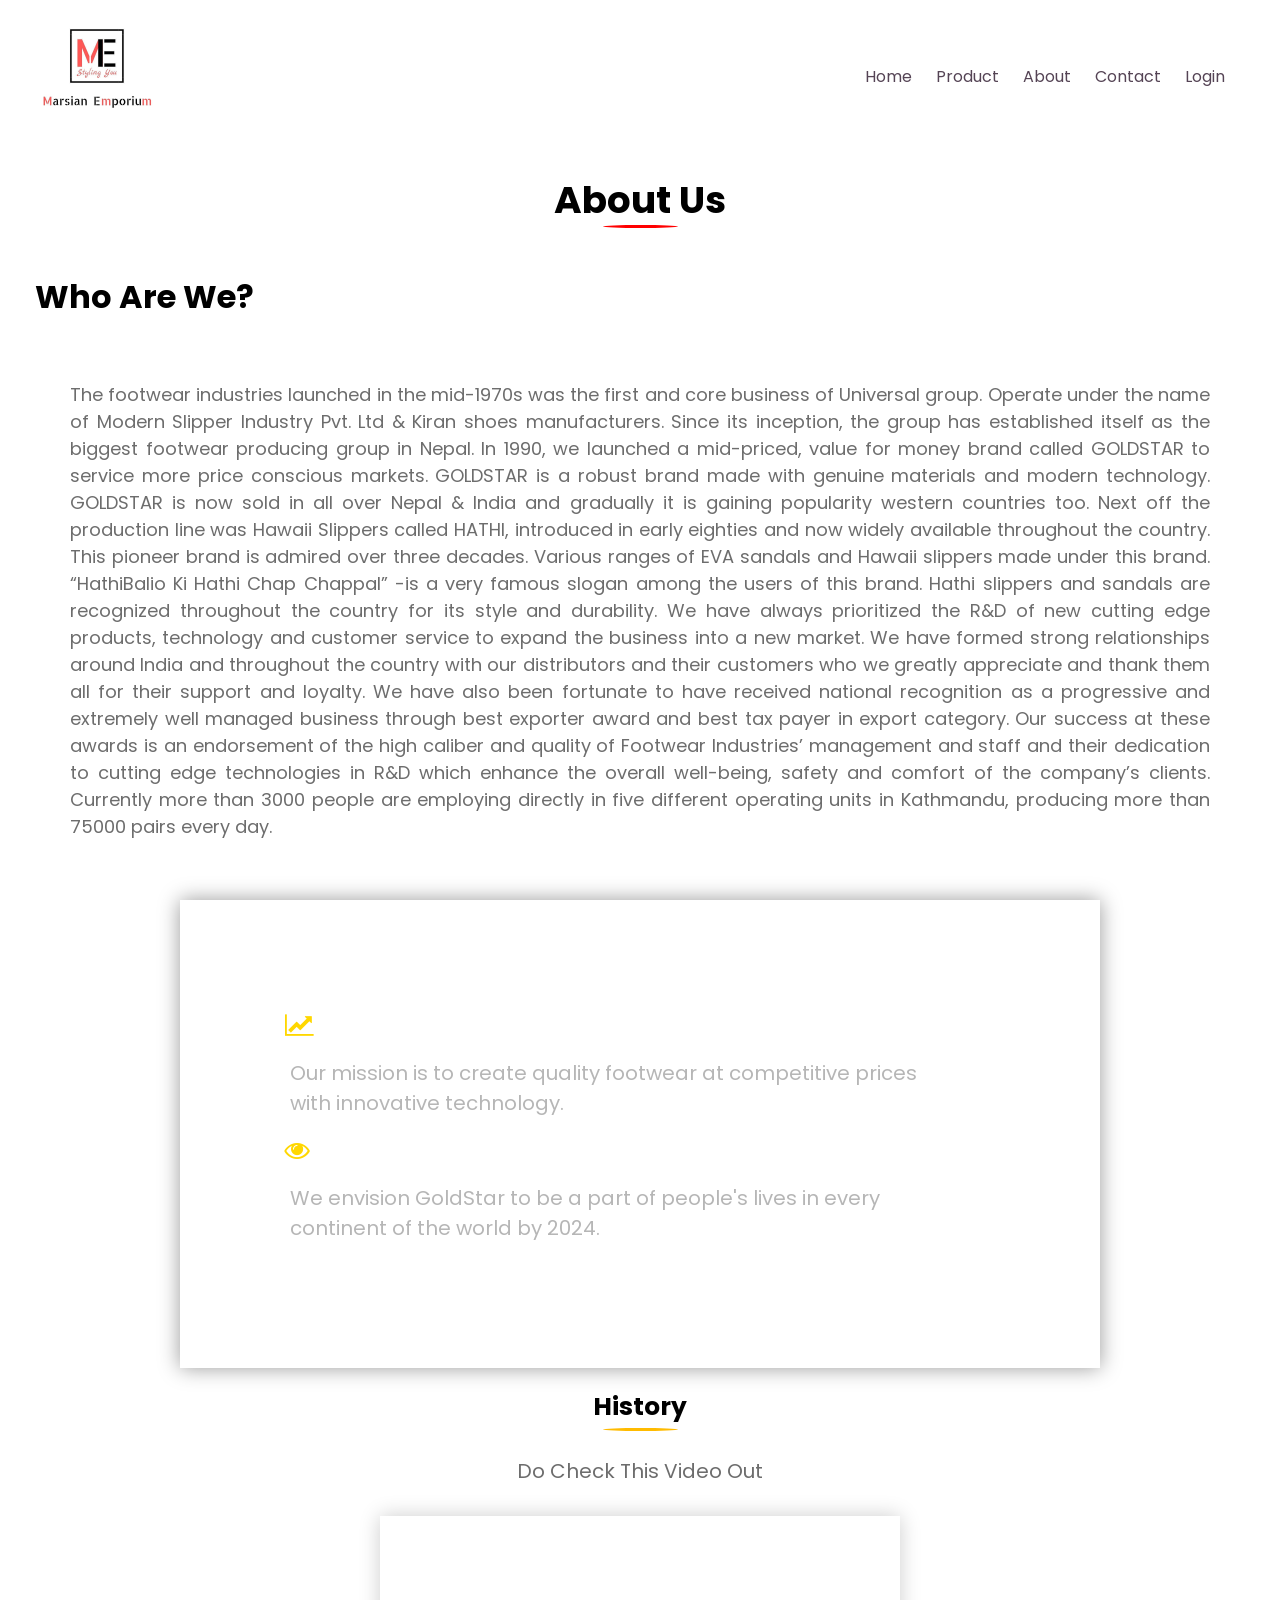
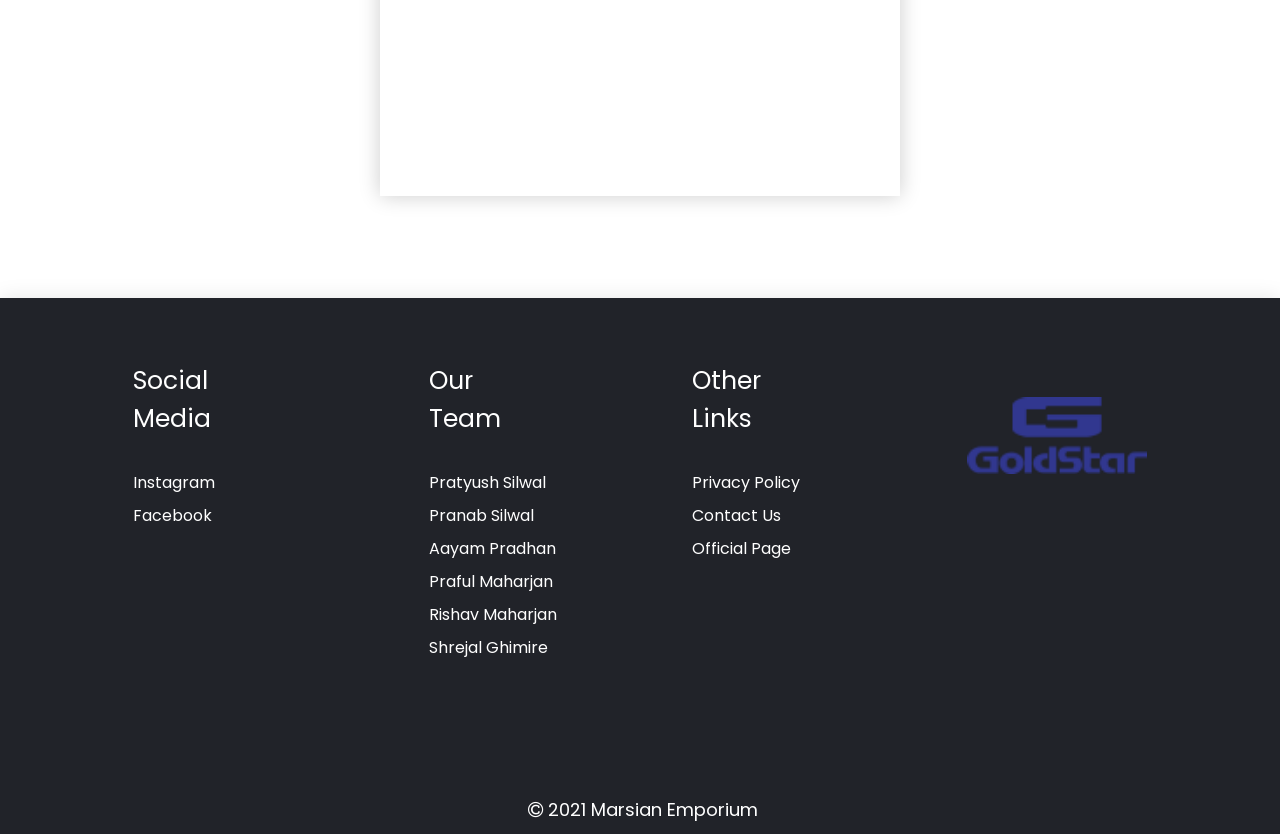
<file: about.html>
<!DOCTYPE html>

<html lang="en">
<head>
    <meta charset="UTF-8">
    <meta http-equiv="X-UA-Compatible" content="IE=edge">
    <meta name="viewport" content="width=device-width, initial-scale=1.0">

    <title>Marsian Emporium</title>
    <link rel="stylesheet" href="about.css">
    <link rel="icon" href="logo-main-dark-1.png">
    <link rel="preconnect" href="https://fonts.googleapis.com">
<link rel="preconnect" href="https://fonts.gstatic.com" crossorigin>
<link href="https://fonts.googleapis.com/css2?family=STIX+Two+Math&display=swap" rel="stylesheet">
<link rel="stylesheet" href="https://cdnjs.cloudflare.com/ajax/libs/font-awesome/4.7.0/css/font-awesome.min.css">
<link rel="preconnect" href="https://fonts.googleapis.com">
<link rel="preconnect" href="https://fonts.gstatic.com" crossorigin>
<link href="https://fonts.googleapis.com/css2?family=Inconsolata&display=swap" rel="stylesheet">
<link rel="preconnect" href="https://fonts.googleapis.com">
<link rel="preconnect" href="https://fonts.gstatic.com" crossorigin>
<link href="https://fonts.googleapis.com/css2?family=Poppins:ital,wght@1,300&display=swap" rel="stylesheet">

</head>

<body>

    
    <div class="container">
        <div class="navbar">
            <div class="logo">
                <a href="index.html">  
                    <img src="IMG-b545e84a48a33ee15dae4cd064887176-V (1).jpg" width="125px">
                  </a>
              </div>
            <nav>    
                <ul>
                    <li><a href="index.html">Home</a></li>
                    <li><a href="products.html">Product</a></li>
                    <li><a href="about.html">About</a></li>
                    <li><a href="contact.html">Contact</a></li>
                    <li><a href="login.html">Login</a></li>
                </ul>
                
            </nav>
        </div>
     </div>
     <div class="about">
         <h2>About Us</h2>
     </div><BR>
<!--about us start-->



<main>
    
    <div class="box1">

        <h1>Who Are We?</h1>
        <p class="p3">The footwear industries launched in the mid-1970s was the first and core business of Universal group. Operate under the name of Modern Slipper Industry Pvt. Ltd & Kiran shoes manufacturers. Since its inception, the group has established itself as the biggest footwear producing group in Nepal. In 1990, we launched a mid-priced, value for money brand called GOLDSTAR to service more price conscious markets. GOLDSTAR is a robust brand made with genuine materials and modern technology. GOLDSTAR is now sold in all over Nepal & India and gradually it is gaining popularity western countries too. Next off the production line was Hawaii Slippers called HATHI, introduced in early eighties and now widely available throughout the country. This pioneer brand is admired over three decades. Various ranges of EVA sandals and Hawaii slippers made under this brand. “HathiBalio Ki Hathi Chap Chappal” -is a very famous slogan among the users of this brand. Hathi slippers and sandals are recognized throughout the country for its style and durability.

            We have always prioritized the R&D of new cutting edge products, technology and customer service to expand the business into a new market. We have formed strong relationships around India and throughout the country with our distributors and their customers who we greatly appreciate and thank them all for their support and loyalty. We have also been fortunate to have received national recognition as a progressive and extremely well managed business through best exporter award and best tax payer in export category. Our success at these awards is an endorsement of the high caliber and quality of Footwear Industries’ management and staff and their dedication to cutting edge technologies in R&D which enhance the overall well-being, safety and comfort of the company’s clients.
            
            Currently more than 3000 people are employing directly in five different operating units in Kathmandu, producing more than 75000 pairs every day.</p>
    </div>

    <div class="box2">
        <div class="header">
        <i class="fa fa-line-chart"></i><h1>Our Mission</h1>
        <p class="p1">Our mission is to create quality footwear 
            at competitive prices <br> with innovative technology.</p>
            <i class="fa fa-eye"></i>    <h2>Our Vision</h1>
        <p class="p2">We envision GoldStar to be a part of people's
             lives in every <br>continent of the world by 2024.</p>
   <br>
        </div>
  </div>
  
  
        <div class="box3">
       <h3>History</h3>
       <p class="history">Do Check This Video Out</p>
    <iframe width="520" height="280"
    src="https://www.youtube.com/embed/VY5BOh3vG3c?autoplay=0&mute=0" frameborder='0'>
    </iframe>



</div>

</main>
<br>
<!--footer-->
<div class="footer-container">
    <div class="footer">
       
            <div class="footer-heading footer-1">
            <div class="Social">
                Social Media
            </div>
            <a href="https://instagram.com/goldstar_godawari?utm_medium=copy_link               "target="_blank">Instagram</a>
            <a href="https://www.facebook.com/goldstargodawari/              "target="_blank">Facebook</a>
            
        </div>
        <div class="footer-heading footer-2">
         <div class="Social">
             Our Team
         </div>
         <a href="Portfolio.html"target="_blank">Pratyush Silwal</a>
         <a href="pranab.html"target="_blank">Pranab Silwal</a>
         <a href="Aayam.html"target="_blank">Aayam Pradhan</a>
         <a href="praful2.html"target="_blank">Praful Maharjan</a>
         <a href="rishav.html"target="_blank">Rishav Maharjan</a>
         <a href="shrejal.html"target="_blank">Shrejal Ghimire</a>
     </div>
     <div class="footer-heading footer-3">
         <div class="Social">
             Other Links
         </div>
         <a href="#">Privacy Policy</a>
         <a href="contact.html"target="_blank">Contact Us</a>
         <a href="https://goldstarfootwear.com/"target="_blank">Official Page</a>
     
     </div> 
     <div class="footer-img">
          <img src="logo-main-dark-1.png" alt="" width="180px">
      </div>
      <br>
    </div>
    
</div>   
<div class="cc">
     <i class="fa fa-copyright"></i><h class='copyright'>2021 Marsian Emporium</h>
    </div>

    
</body>
</html>
</file>
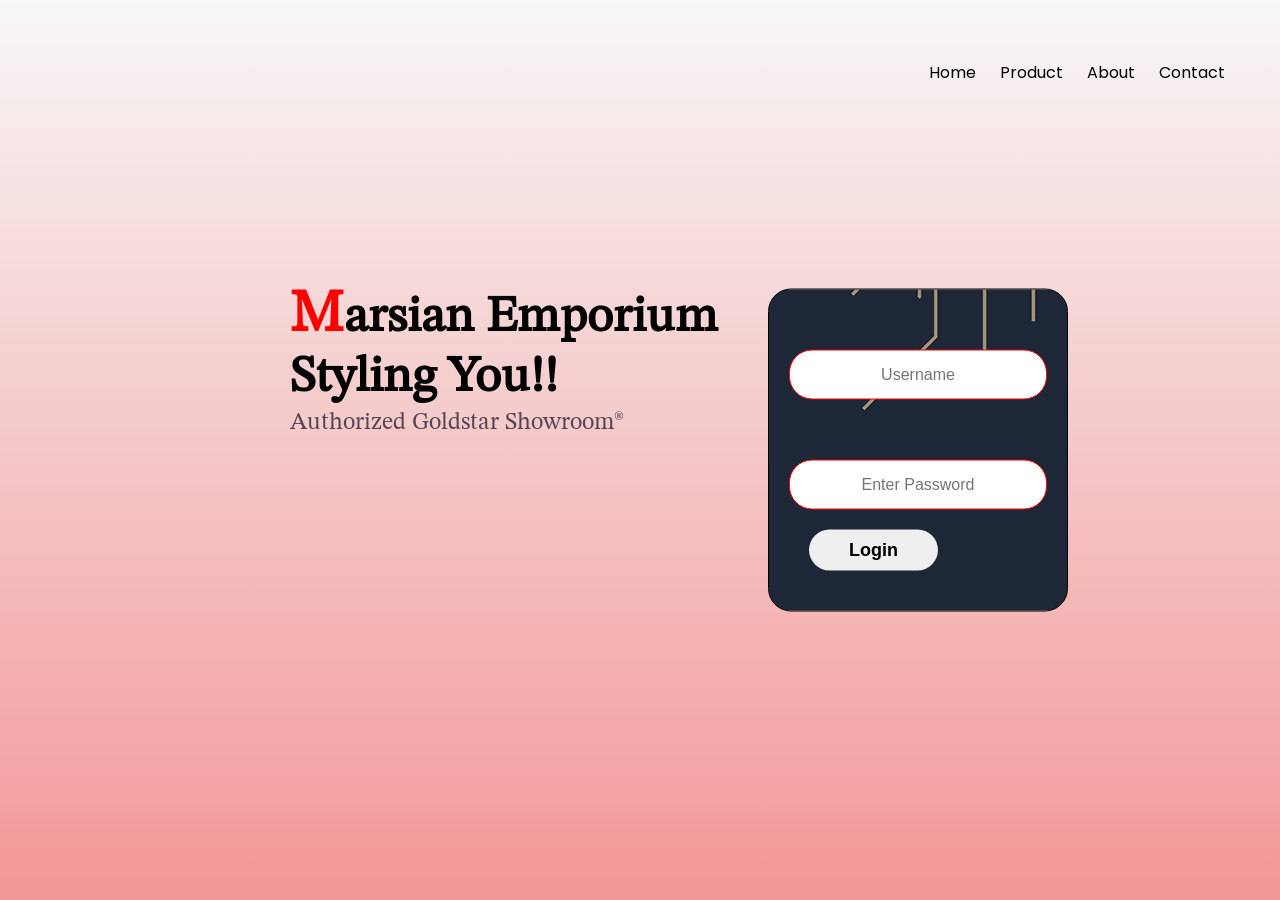
<file: login.html>
<!DOCTYPE html>
<html lang="en">
<head>
    <meta charset="UTF-8">
    <meta http-equiv="X-UA-Compatible" content="IE=edge">
    <meta name="viewport" content="width=device-width, initial-scale=1.0">

    <title>Marsian Emporium</title>
    <link rel="stylesheet" href="style.css">
    <link rel="stylesheet" href="style1.0.css">
    <link rel="icon" href="logo-main-dark-1.png">
    <link rel="preconnect" href="https://fonts.googleapis.com">
<link rel="preconnect" href="https://fonts.gstatic.com" crossorigin>
<link href="https://fonts.googleapis.com/css2?family=Poppins:ital,wght@1,300&display=swap" rel="stylesheet">
    <link rel="preconnect" href="https://fonts.googleapis.com">
    
    
    <link rel="stylesheet" href="login.css">
<link rel="preconnect" href="https://fonts.gstatic.com" crossorigin>
<link href="https://fonts.googleapis.com/css2?family=STIX+Two+Math&display=swap" rel="stylesheet">
<link rel="stylesheet" href="https://cdnjs.cloudflare.com/ajax/libs/font-awesome/4.7.0/css/font-awesome.min.css">

</head>
<body>
    <div class="container">
        <div class="navbar">
            
            <nav>    
                <ul>
                    <li><a href="index.html">Home</a></li>
                    <li><a href="products.html">Product</a></li>
                    <li><a href="about.html">About</a></li>
                    <li><a href="contact.html">Contact</a></li>
                   
                </ul>
                
            </nav>
        </div>
</div>
        <!--login-->
      <section class="body">
           <div class="row">
            <div class="col-1">
                
                <h1 class="fade-in-custom delay1">Marsian Emporium <br> Styling You!!</h1>
                <p class="fade-in-custom delay2">Authorized Goldstar Showroom®</p>
                </div>
                
        </div>   
        
        
        
        
        
        <div class="contact-col1">
            <div class="border">
          <form action="index.html">
            <br><br>
              <input type="text" placeholder="Username">
              <br><br><br><br>
              <input type="password" placeholder="Enter Password">
              <button type="submit" class="btn">Login</button>
          </form></div>
      </div>
</section> 



</body>
</html>
</file>
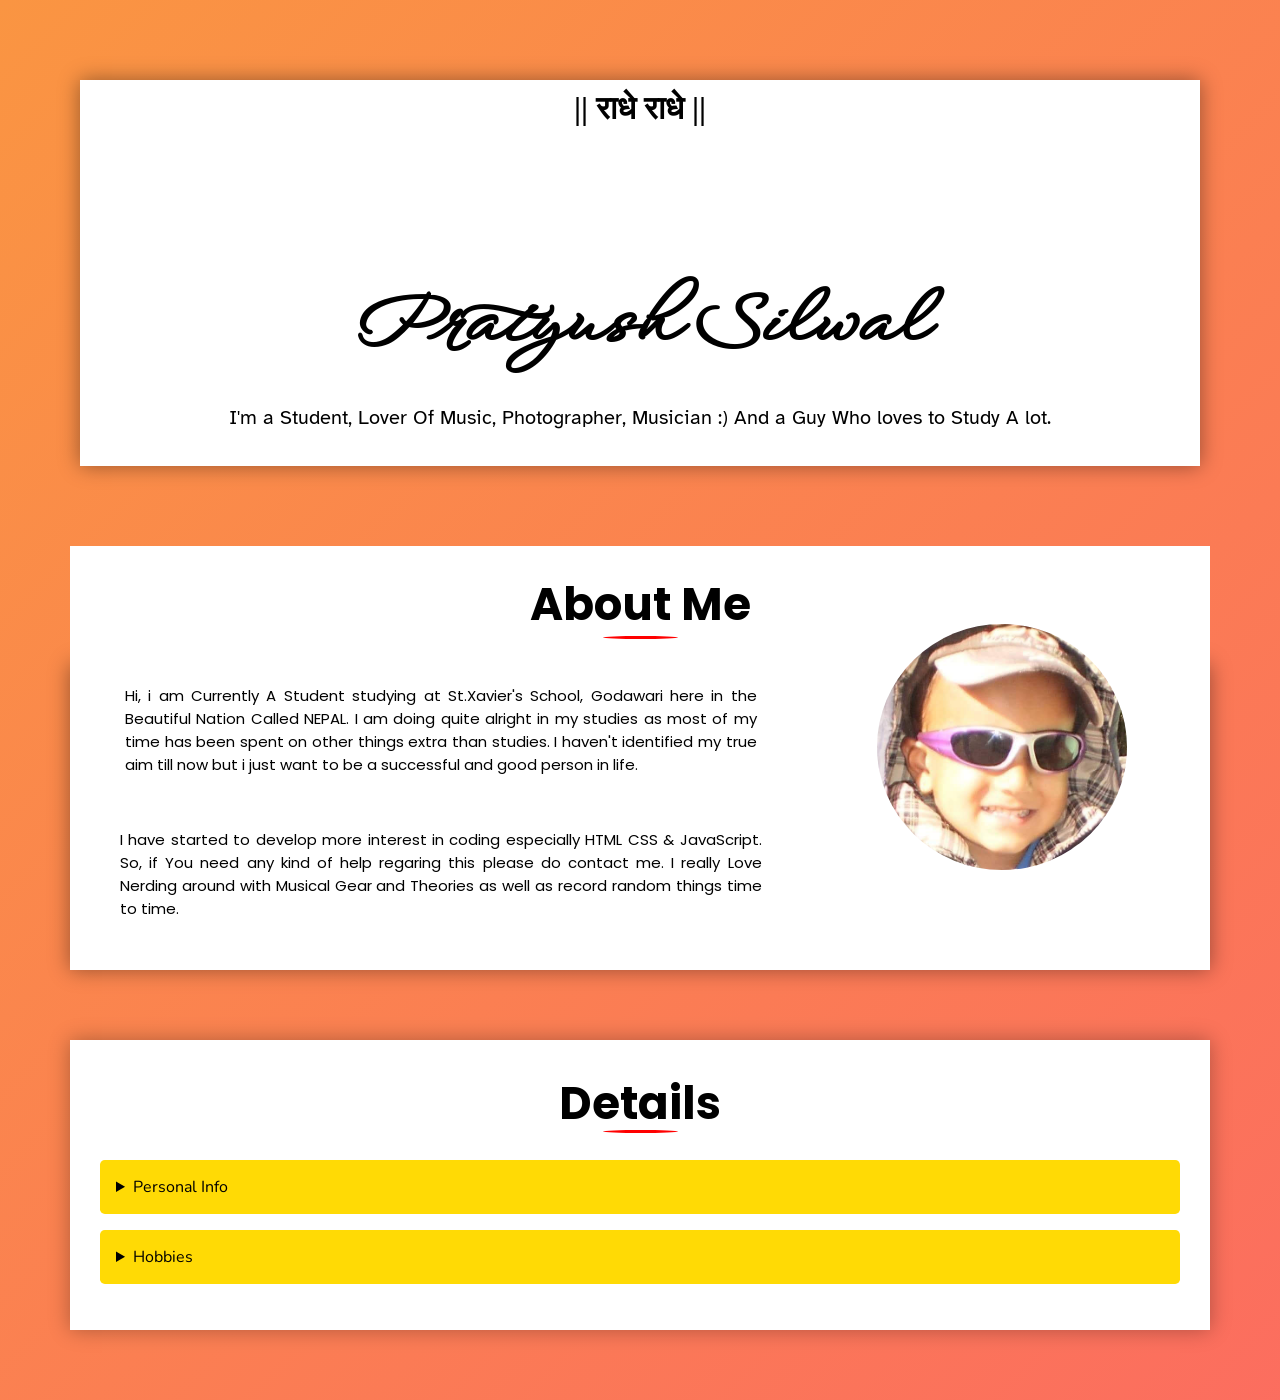
<file: Portfolio.html>
<!DOCTYPE html>
<html lang="en">
<head>
 <meta charset="UTF-8">
 <link rel="stylesheet" href="portfolio.css">
 <meta http-equiv="X-UA-Compatible" content="IE=edge">
 <meta name="viewport" content="width=device-width, initial-scale=1.0">
 <title>Pratyush Silwal</title>
 <link rel="preconnect" href="https://fonts.googleapis.com">
<link rel="preconnect" href="https://fonts.gstatic.com" crossorigin>
<link href="https://fonts.googleapis.com/css2?family=WindSong:wght@500&display=swap" rel="stylesheet">
 <link rel="icon" href="logo-main-dark-1.png">
 <link rel="preconnect" href="https://fonts.googleapis.com">
 <link rel="preconnect" href="https://fonts.googleapis.com">
 <link rel="preconnect" href="https://fonts.gstatic.com" crossorigin>
 <link href="https://fonts.googleapis.com/css2?family=Poppins:wght@300;400&display=swap" rel="stylesheet">
<link rel="preconnect" href="https://fonts.googleapis.com">
<link rel="preconnect" href="https://fonts.gstatic.com" crossorigin>
<link href="https://fonts.googleapis.com/css2?family=Indie+Flower&display=swap" rel="stylesheet">
<link rel="preconnect" href="https://fonts.googleapis.com">
<link rel="preconnect" href="https://fonts.gstatic.com" crossorigin>
<link href="https://fonts.googleapis.com/css2?family=Open+Sans+Condensed:wght@300&display=swap" rel="stylesheet">
<link rel="preconnect" href="https://fonts.googleapis.com">
<link rel="preconnect" href="https://fonts.gstatic.com" crossorigin>
<link href="https://fonts.googleapis.com/css2?family=Atkinson+Hyperlegible&display=swap" rel="stylesheet">
<link rel="preconnect" href="https://fonts.googleapis.com">
<link rel="preconnect" href="https://fonts.gstatic.com" crossorigin>
<link href="https://fonts.googleapis.com/css2?family=Nunito&display=swap" rel="stylesheet">
<link rel="stylesheet" href="https://cdnjs.cloudflare.com/ajax/libs/font-awesome/4.7.0/css/font-awesome.min.css">
</head>
<body>
       <div class="header">
       <h1>|| राधे राधे ||</h1>
       <h2>Pratyush Silwal</h2>
       <p>I'm a Student, Lover Of Music, Photographer, Musician :) And a Guy Who loves to Study A lot.</p>
      <br><br>
      </div>
      
      <div class="cover">
      <h4>About Me</h4>
      <div class="about">

       <div class="box1">
         
        <p class="hi">Hi, i am Currently A Student studying at
           St.Xavier's School, Godawari here in the Beautiful 
        Nation Called NEPAL. I am doing quite alright 
      in my studies as most of my time has been spent on 
      other things extra than studies. I haven't identified my true aim till now but i just want to be a successful and good person in life.   </p>
      <br>
      <p class="skill">I have started to develop more interest in coding especially HTML CSS & JavaScript. So, if
         You need any kind of help regaring this please do contact me.
         I really Love Nerding around with Musical Gear and Theories as well as record random things time to time.
      </p>

      </div>
       <div class="box2">
       <img src="FB_IMG_1624893987333.jpg" alt="">
      </div>
      </div></div>
<div class="details">
  <h6>Details</h6>
<br>
    <details>
      <summary>Personal Info</summary>
      <div class="content">
        
       <ul>
        <li> Name: Pratyush Silwal</li>
        <li>Age:14</li> 
        <li>D.O.B: 25th October 2006</li> 
        <li>A Student</li> 
        <li> Grade:9</li> 
        <li> Ph. Number:+977-9860******</li> 
        <li><a href="" target="_blank"> Contact Me </a></li> 
        
      </div>
    </details>
    <details>
      <summary>Hobbies</summary>
      <div class="content">
        
       <ul>
        <li>Music</li>
        <li>Coding</li> 
        <li>Studying</li> 
        <li>Cycling</li> 
        <li>Watching Football</li> 
        
      </div>
    </details>
     
   </div>
   


   



      </body>
      </html>
</file>
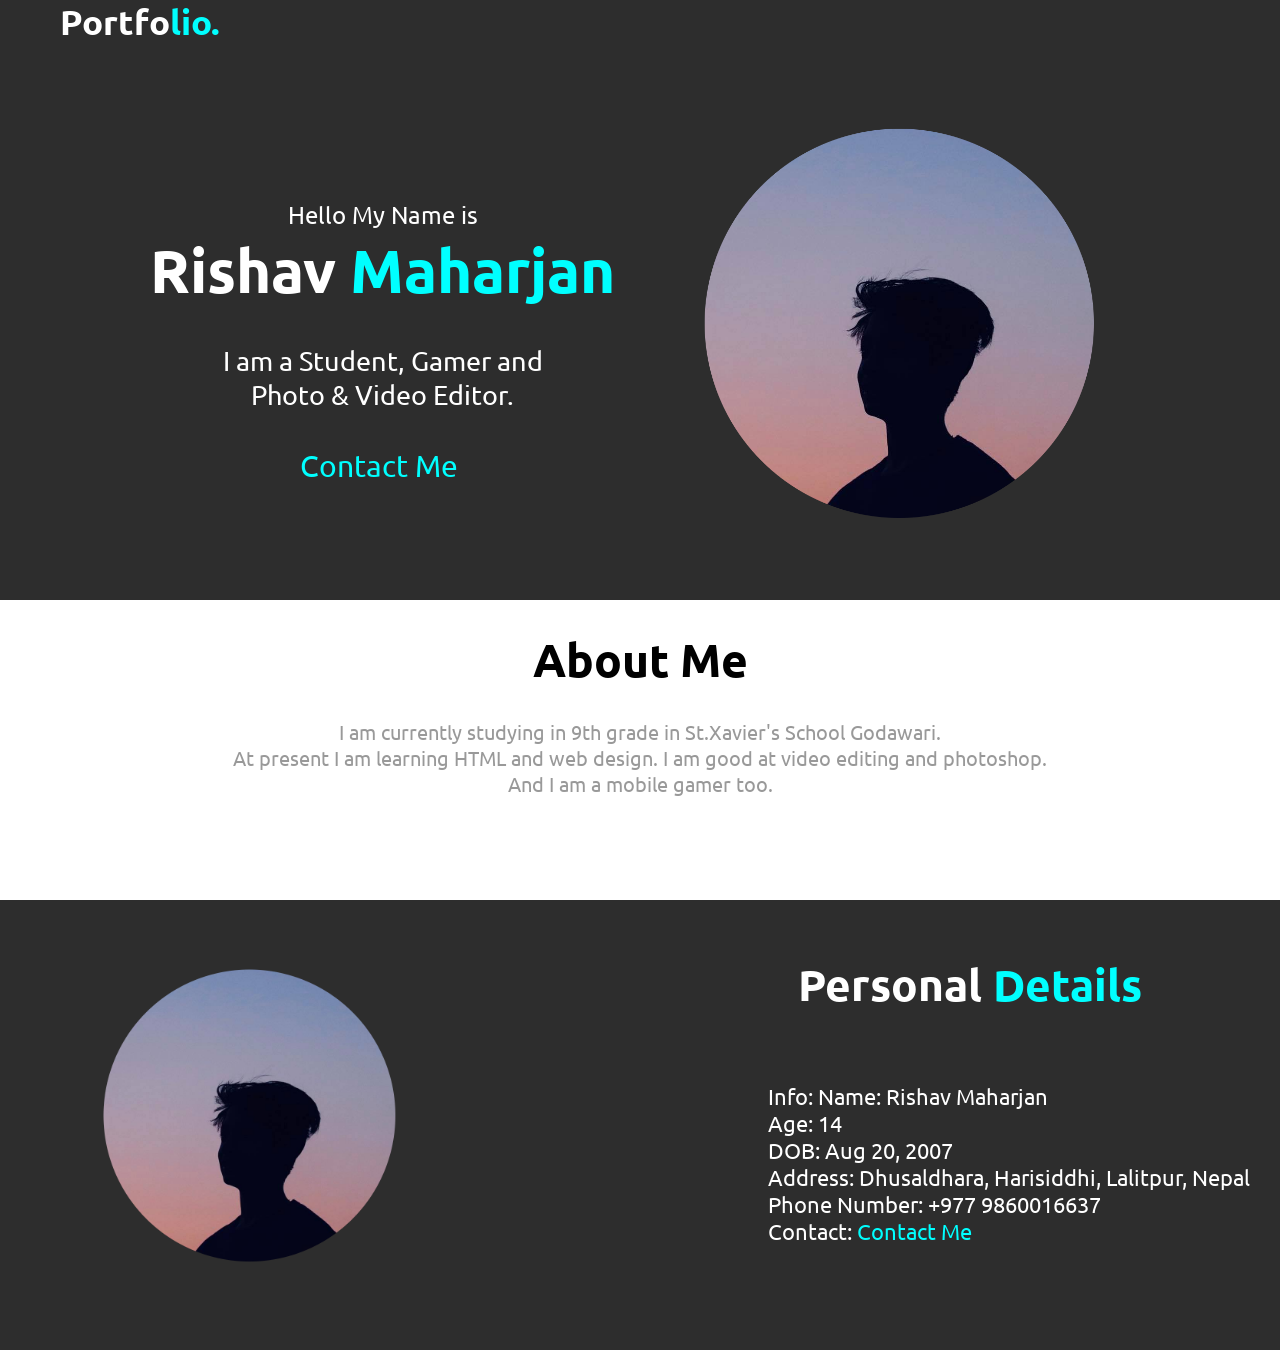
<file: rishav.html>
<!DOCTYPE html>
<html lang="en">
<head>
   <meta charset="UTF-8">
   <meta http-equiv="X-UA-Compatible" content="IE=edge">
   <meta name="viewport" content="width=device-width, initial-scale=1.0">
   <title>Document</title>
   <link rel="stylesheet" href="rishav.css">
   <link rel="preconnect" href="https://fonts.googleapis.com">
<link rel="preconnect" href="https://fonts.gstatic.com" crossorigin>
<link href="https://fonts.googleapis.com/css2?family=Poppins:wght@400;500;600;700&family=Ubuntu:wght@400;500;700&display=swap" rel="stylesheet">
</head>
<body>
   <nav class="navbar">
      <div class="logo">Portfo<span>lio.</span>
      </div>
   </nav>

   <Div class="head">
      <center><p style="font-size: 24px;">Hello My Name is</p></center>
<h1>Rishav <span>Maharjan</span></h1>
<center>
<br><p style="font-size: 27px;">I am a Student, Gamer and <br>Photo & Video Editor.</p></center>

<br><center><div class="contact"><a href="https://www.facebook.com/rishav.maharjan.336" style="color: cyan;">Contact Me</a> </center> </Div>

</Div>


   <img src="pic.png" alt="">

   <div class="about">
    <center><br><H1>About <span>Me</span></H1>
    </center>
    <br><div class="about-me"><center><p style="font-size: 20px;"> I am currently studying in 9th grade in St.Xavier's School Godawari. <br> At present I am learning HTML and web design. I am good at video editing and photoshop. <br>And I am a mobile gamer too.
   </center>

   </div>
      

   <div class="Details">
   <center>
      <br>
<h1 style="position: relative; top: 30px; left: 330px;">
   Personal <span>Details</span> 
</h1>

   </center>

<div class="profile"><img src="/pic.png" style="height: 300px; width: 300px;" alt=""></div>
<div class="info">
<p style="float: right;">
   Info: Name: Rishav Maharjan
   <br>Age: 14
   <br>DOB: Aug 20, 2007
   <br>Address: Dhusaldhara, Harisiddhi, Lalitpur, Nepal
   <br>Phone Number: +977 9860016637
   <br>Contact:<a href="https://www.facebook.com/rishav.maharjan.336" style="color: cyan;"> Contact Me</a>
</p></div>

   </div>
   

</body>
</html>
</file>
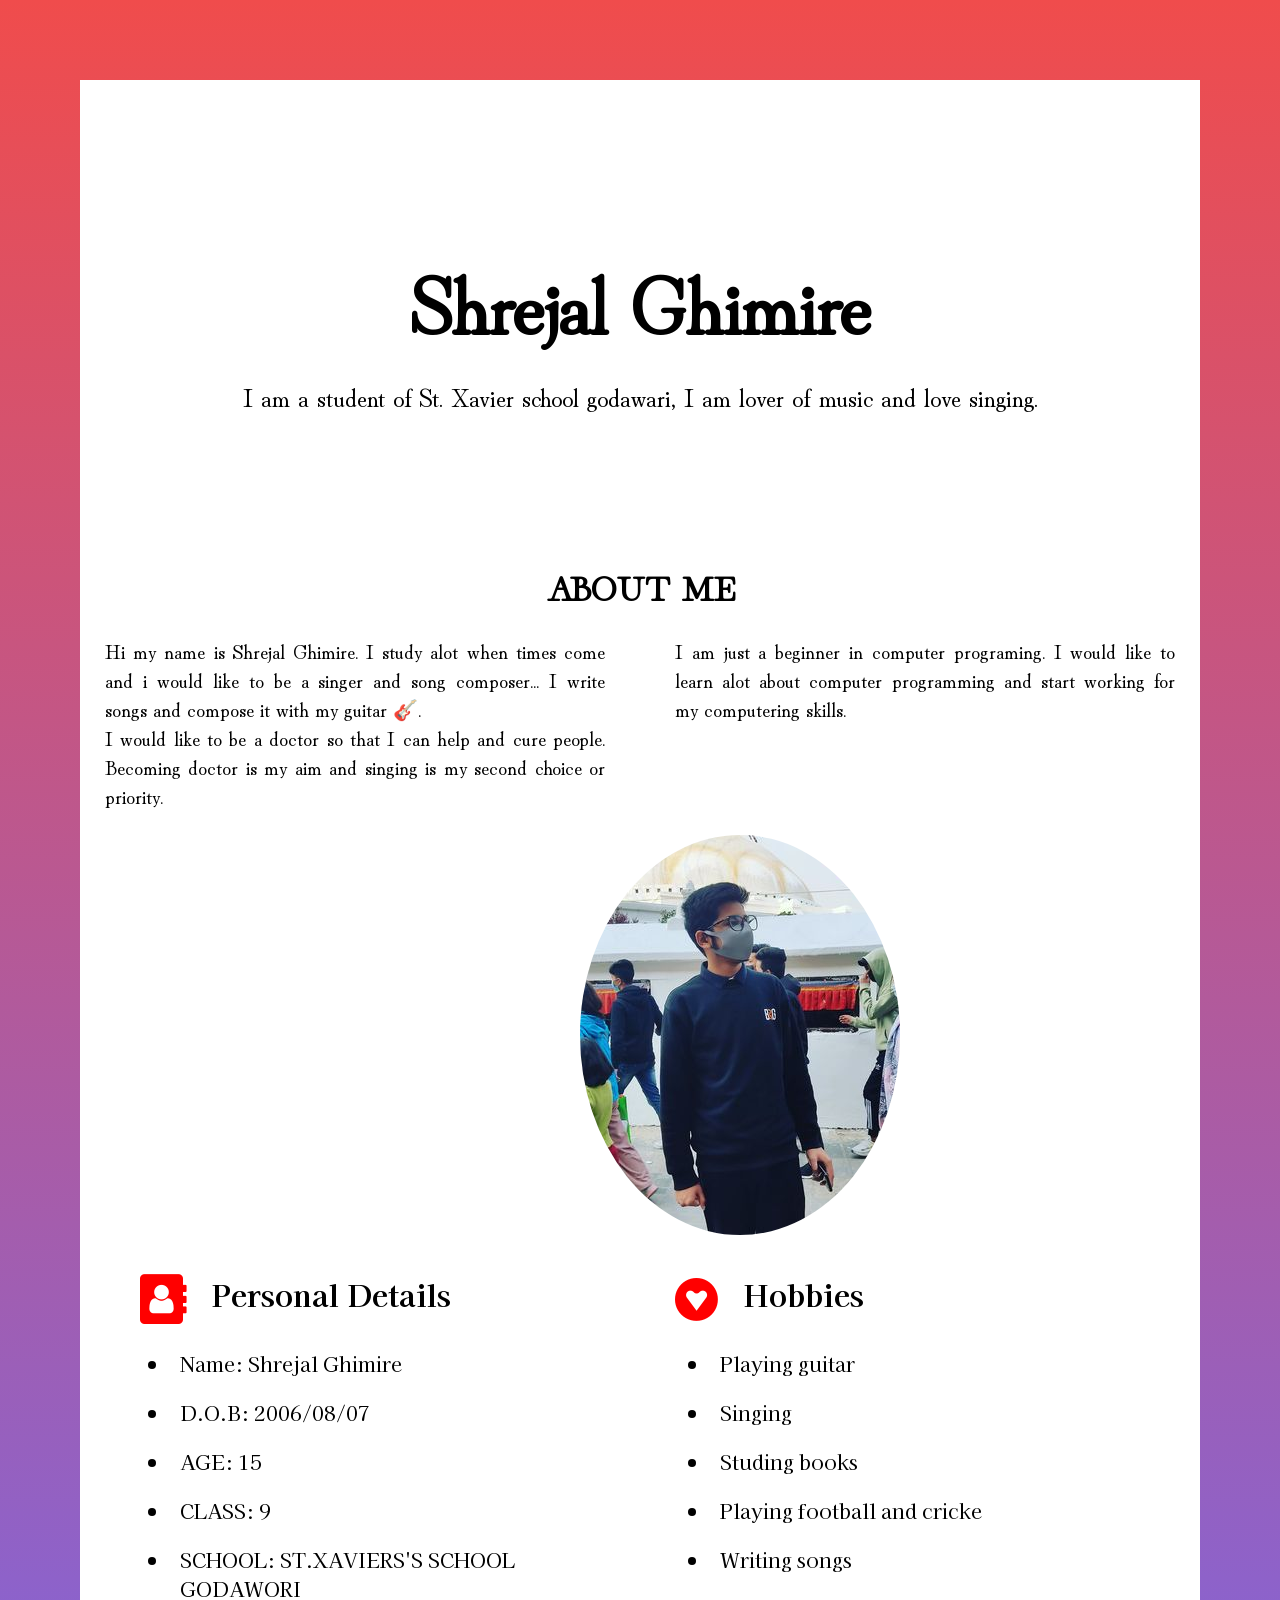
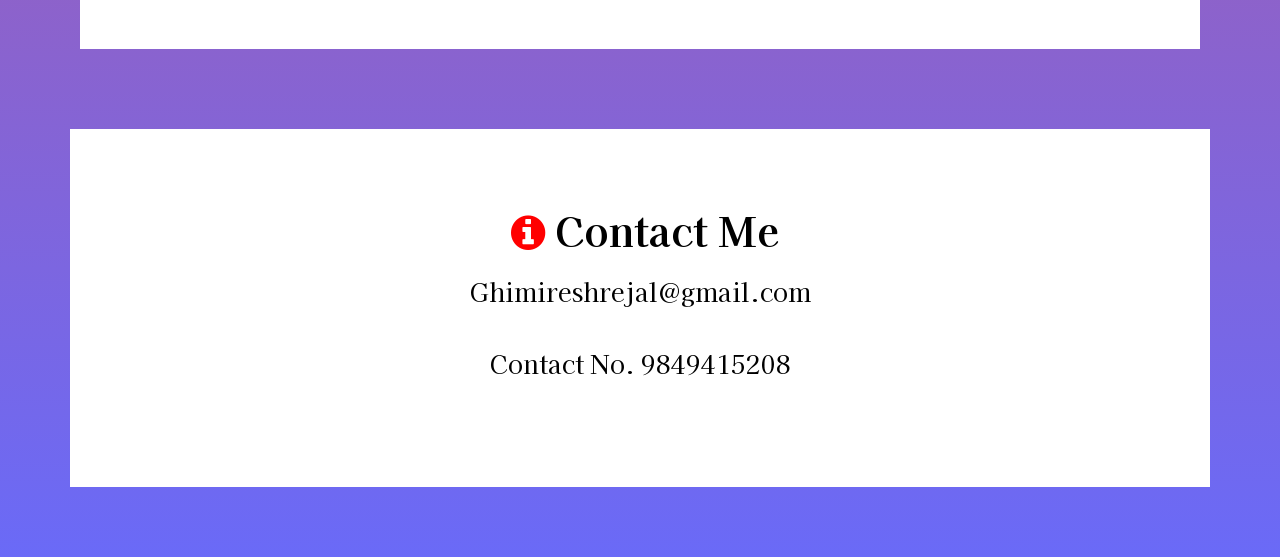
<file: shrejal.html>
<!DOCTYPE html>
<html lang="en">
<head>
 <meta charset="UTF-8">
 <meta http-equiv="X-UA-Compatible" content="IE=edge">
 <meta name="viewport" content="width=device-width, initial-scale=1.0">
 <title>Shrejal Ghimire</title>
 <link rel="stylesheet" href="https://cdnjs.cloudflare.com/ajax/libs/font-awesome/4.7.0/css/font-awesome.min.css">
 <link rel="preconnect" href="https://fonts.googleapis.com">
<link rel="preconnect" href="https://fonts.gstatic.com" crossorigin>
<link href="https://fonts.googleapis.com/css2?family=Kaisei+Tokumin:wght@500&display=swap" rel="stylesheet">
 <link rel="stylesheet" href="shrejal.css">
 <link rel="preconnect" href="https://fonts.googleapis.com">
<link rel="preconnect" href="https://fonts.gstatic.com" crossorigin>
<link href="https://fonts.googleapis.com/css2?family=Hina+Mincho&display=swap" rel="stylesheet">
</head>
<body>
 
     <div class="main">
      <br><br><br><br><br><br><br><br><br>
      <div class="header">
          
       <h1>Shrejal Ghimire</h1>
       <p class="title">
        I am a student of St. Xavier school godawari, I am lover of music and love singing.

       </p><br><br><br><br><br>
       <br><br>
      </div> <h2>ABOUT ME</h2>

      <div class="about">
      <p class="me">Hi my name is Shrejal Ghimire. I study alot when times come and i would like to be a singer and song composer... 
       I write songs and compose it with my guitar 🎸. <br>
       I would like to be a doctor so that I can help and cure people. Becoming doctor is my aim and singing is my second choice or priority.</p>
       <p class="skill">
        I am just a beginner in computer programing. I would like to learn alot 
        about computer programming and start working for my computering skills.
       </p>
       
      </div>
      <div class="photo">
            <img src="shrejal.jpg" alt="">
       </div>
     
     <div class="details">
          <div class="info">
               <h3><i class="fa fa-address-book"></i>Personal Details</h3>
               <div class="list">   
               <ul>
                         <li>Name: Shrejal Ghimire</li>
                         <li> D.O.B: 2006/08/07</li>
                         <li>AGE: 15</li>
                         <li>CLASS: 9</li>
                         <li>SCHOOL: ST.XAVIERS'S SCHOOL GODAWORI</li>
                         
                         
                    </ul></div> 
          </div>
          <div class="hobbies">
               <h4><i class="fa fa-gratipay"></i>Hobbies</h4>
               <ul>
                    <li>Playing guitar</li>
                    <li>Singing</li>
                    <li>Studing books</li>
                    <li>Playing football and cricke</li>
                    <li>Writing songs</li>
               </ul>
          </div>
     </div>
     <br><br>
 </div>
 <div class="contact">
      <br><br>
      <br>
      <h5><i class="fa fa-info-circle"></i>Contact Me</h5>
      <p class="contactme">Ghimireshrejal@gmail.com <br><br>
      Contact No. 9849415208</p>
      <br><br><br><br>
 </div>
</body>
</html>
</file>
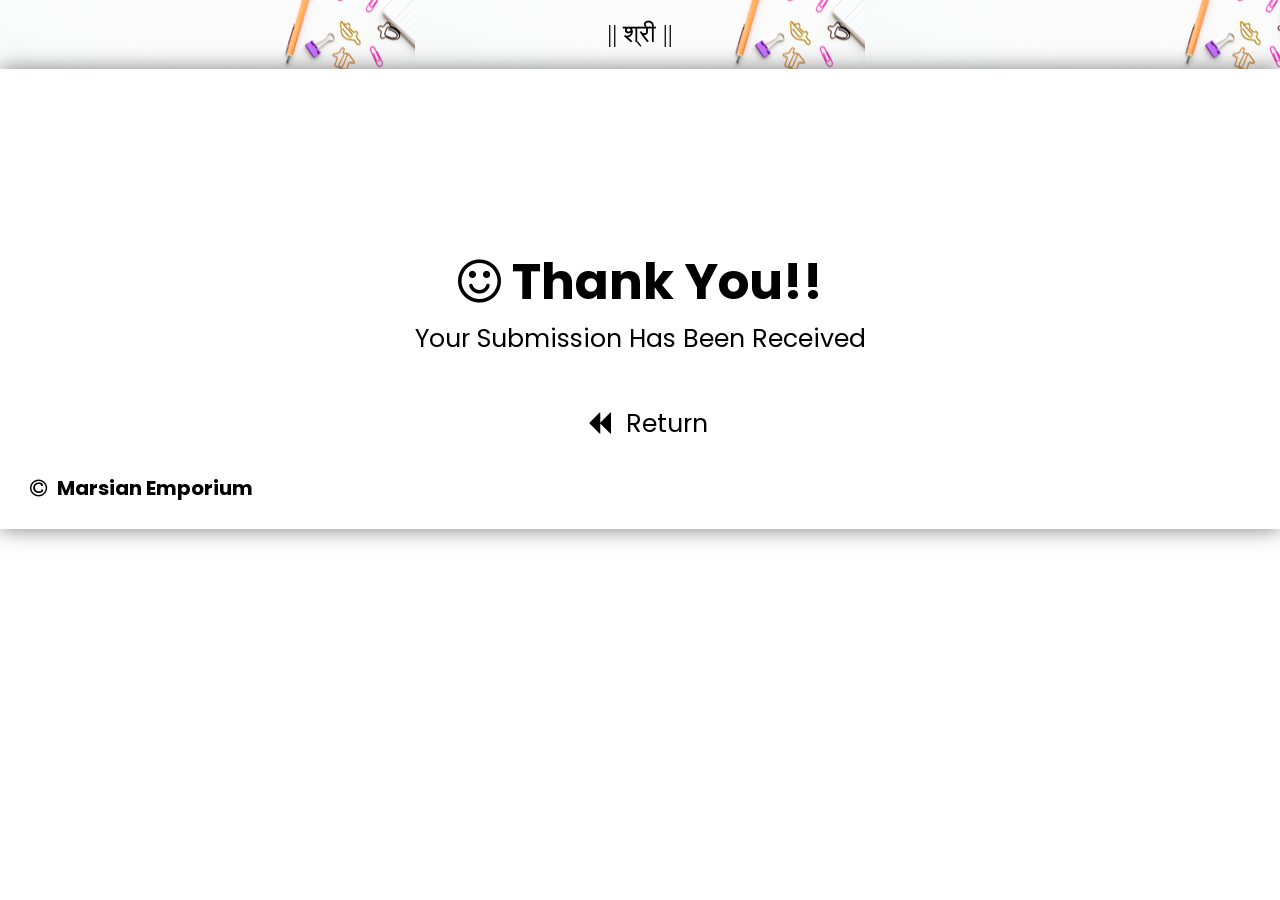
<file: thanku.html>
<!DOCTYPE html>
<html lang="en">
<head>
 <link rel="stylesheet" href="thanku.css">
 <meta charset="UTF-8">
 <meta http-equiv="X-UA-Compatible" content="IE=chrome">
 <meta name="viewport" content="width=device-width, initial-scale=1.0">
 <title>THANK YOU!</title>
 <link rel="stylesheet" href="https://cdnjs.cloudflare.com/ajax/libs/font-awesome/4.7.0/css/font-awesome.min.css">
 <link rel="preconnect" href="https://fonts.googleapis.com">
<link rel="preconnect" href="https://fonts.gstatic.com" crossorigin>
<link href="https://fonts.googleapis.com/css2?family=Poppins:wght@100&display=swap" rel="stylesheet">
<link rel="preconnect" href="https://fonts.googleapis.com">
<link rel="preconnect" href="https://fonts.gstatic.com" crossorigin>
<link href="https://fonts.googleapis.com/css2?family=Poppins&display=swap" rel="stylesheet">
</head>
<body>
  <div class="tyu
  ">|| श्री || 
  </div>
 <div class="thanku">
      <div class="row"><br><br>
        <h1><i class="fa fa-smile-o"></i>
         Thank You!!</h1>
        <p>Your Submission Has Been Received<h2><i class="fa fa-copyright"></i>Marsian Emporium</h2>
        </p><br><a href='contact.html'><i class="fa fa-backward"></i>Return</a><br><br>
        

      </div>

 </div>

  
 
 
</body>
</html>
</file>
<file: about.css>
*{
   padding: 0;
   margin: 0;
   box-sizing: border-box;
}
body{
   font-family: 'Poppins', sans-serif;
}
.navbar{
   display:flex;
   align-items: center;
   padding: 10px;
   font-family: 'Poppins', sans-serif;
}
.navbar a:hover{
color: red;
transition: .5s ease-out;
}
nav{
flex: 1;
text-align: right;
}
nav ul{
display: inline-block;
list-style: none;
}
nav ul li{
display: inline-block;
margin-right: 20px;
}
a{
text-decoration: none;
color: #545;
}
p{
color: rgb(109, 109, 109);
}
.container{
max-width: 1300px;
margin: auto;
padding-left: 25px;
padding-right: 25px;
}
.about{
   text-align: center;
   font-size: 25px;
   padding: 20px 0 0 ;
   position: relative;
   font-family:'Poppins', sans-serif ;
}
.about::after{
   content: '';
   position: absolute;
   bottom: 0;
   height: 3px;
   width: 75px;
   left: 0;
   right: 0;
   margin: 0 auto;
   background: rgb(255, 0, 0);
   border-radius: 100%;
}
.box1{
   text-align: center;
   padding-top: 10px;
   margin: 10px;

}
.box1 h1{
   font-family:'Poppins', sans-serif ;
   text-align: left;
   padding-left: 25px;

}
.p3{
   font-size: 18px;
   padding: 10px;
   text-align: justify;
   margin: 50px;
   font-family:'Poppins', sans-serif ;

}
.header{
   padding: 90px;
}
.box2{
   text-align: center;
   padding-top: 10px;
   margin: 10px;
   background-image: url(try10.jpg);
   background-position: center;
   background-attachment: fixed;
   background-size: cover;
   
}
.box2 h1{
   font-family:'Poppins', sans-serif ;
   position: relative;
   color: white;
   text-align: left;
  
}

.box2{
   margin: 0 180px;
   box-shadow: 0 0 20px 0px rgba(0,0,0,0.4);
}
.box2 .fa.fa-line-chart{
   font-size: 25px;
   color: gold;
   float: left;
   padding: 15px;
   transform: translateY(-2px);
}
.box2 .fa.fa-eye{
   font-size: 25px;
   color: gold;
   float: left;
   padding: 15px;
   transform: translateY(-5px);
}

.box2 h2{
   font-family:'Poppins', sans-serif ;
   position: relative;
   font-size: 30px;
   padding-top: 0px;
   color: white;
   text-align: left;
}


.p1{
   font-size: 20px;
   padding: 10px;
   text-align: left;
   margin-left: 10px;
   font-family:'Poppins', sans-serif ;
   color: rgb(182, 182, 182);

}
.box3{
   text-align: center;
   padding-top: 10px;
   margin: 10px;
   padding-bottom: 60px;
}
.box3 h1{
   font-family:'Poppins', sans-serif ;
   position: relative;
}
.box3 h3{
   font-family:'Poppins', sans-serif ;
   position: relative;
   font-size: 25px;
}
.history{
   font-family:'Poppins', sans-serif ;
   position: relative;
   font-size: 20px;
   
}
.box3 iframe{
   box-shadow: 0 0 20px 0px rgba(0,0,0,0.2);
}
.box3 h3::after{
   content: '';
   position: absolute;
   bottom: 0;
   height: 3px;
   width: 75px;
   left: 0;
   right: 0;
   margin: 0 auto;
   background: rgb(255, 187, 0);
  transform: translateY(5px);
   border-radius: 100%;
}
.p2{
   font-size: 20px;
   padding: 10px;
   text-align: left;
   margin-left: 10px;
   font-family:'Poppins', sans-serif ;
   color: rgb(182, 182, 182);
}
.history{
   text-align: center;
   padding: 30px;
}

/*footer*/
.footer-container{
   background-color: #212329;
   box-shadow: 0 0 20px 0px rgba(0,0,0,0.1);
   padding: 4rem ;
   
  }
  .footer{
      width: 88%;
      height: 40vh;
      background-color: #212329;
      color: #fff;
      display: flex;
      justify-content: center;
      
      margin: 0 auto;
  }
  .footer-heading{
   display: flex;
   flex-direction: column;
   margin-right: 4rem;
  }
  
  .footer-heading .Social{
       margin-bottom: 2rem;
       padding-right: 100px;
       font-size: 25px;
       
  }
  .footer-heading a{
        color: #fff;
        text-decoration: none;
        margin-bottom: 0.5rem;
        
  }
  .footer-heading a:hover{
      color: red;
      transition: 0.5s ease-out;
  }
  .footer-img{
   margin-top: 35px;
}
.cc{
   text-align: center;
   background:#212329;
   font-size: 18px;
   padding: 10px;
   color: white;
}
.fa.fa-copyright{
   font-size: inherit;
   padding: 5px;
}
</file>
<file: style.css>
*{
    margin: 0;
    padding: 0;
    box-sizing: border-box;
}
body{
    font-family: 'STIX Two Math', serif;
}
.navbar{
        display:flex;
        align-items: center;
        padding: 10px;
}
.navbar a:hover{
    color: red;
    transition: .5s ease-out;
    
  }
nav{
    flex: 1;
    text-align: right;
}
nav ul{
    display: inline-block;
    list-style: none;
}
nav ul li{
    display: inline-block;
    margin-right: 20px;
}
a{
    text-decoration: none;
    color: #545;
    font-family: 'Poppins', sans-serif;
}
p{
    color: #545;
}
.container{
    max-width: 1300px;
    margin: auto;
    padding-left: 25px;
    padding-right: 25px;
}
.row{
    display: flex;
    align-items: center;
    flex-wrap: wrap;
    justify-content: space-around;
}
.col-1{
    flex-basis: 40%;
    min-width: 300px;
}
.col-1 img{
    border-radius:8px ;
    align-items: center;
    max-width: 105%;
    padding: 50px 0;
    height: auto;
    
}
.col-1 h1{
    line-height: 60px;
    font-size: 50px;
    margin:auto;
}
.fade-in-custom{
    opacity:0;
    animation: fadeIn ease-in;
    animation-duration: 1s;
    animation-fill-mode: forwards;
}
.delay1 {
    animation-delay: .5s;
}
.delay2 {
    animation-delay: 2s;
}

@keyframes fadeIn {
    to  { opacity: 1;}

}
.header .row{
    margin-top: auto;
}
p{
    font-size: x-large;
}
h3{
    font-size: xx-large;
    margin: auto;
    max-width: 1300px;
    padding-left: 25px;
    padding-right: 25px;
    align-items: center;
}
h3{
    font-size: xx-large;
    margin: 20px;
    flex-basis: 100%;
}
h2{
    margin: 100px auto;
    text-align: center;
    font-size: x-large;
    max-width: 600px;
    position: relative;

}
h2::before{
    content: "";
    display: block;
    width: 120px;
    height: 3px;
    background: #000;
    position: absolute;
    left: 0;
    top: 50%;
    z-index: -2;
    transform: translateX(55px);

}
h2::after{
    content: "";
    display: block;
    width: 120px;
    height: 3px;
    background: #000;
    position: absolute;
    right: 0;
    top: 50%;
    z-index: -2;
    transform: translateX(-55px);
}
span{
    background: #fff;
}
h6{
    margin: 100px auto;
    text-align: center;
    font-size: x-large;
    max-width: 600px;
    position: relative;
}
.vid{
    padding: 20px;
    padding-top: 30px;
    text-align: center;
    
}
</file>
<file: style1.0.css>
h5{
    font-size: x-large;
    
    margin-top: 60px;
}
.testimonial img{
    border-radius: 50%;
    display: block;
    width: 10%;
    margin-left: auto;
    margin-right: 750px;
}
h5{
    margin: 100px auto;
    text-align: center;
    font-size: x-large;
    max-width: 600px;
    position: relative;

}
h5::before{
    content: "";
    display: block;
    width: 120px;
    height: 2px;
    background: #000;
    position: absolute;
    left: 0;
    top: 50%;
    z-index: -2;
    transform: translateX(55px);

}
h5::after{
    content: "";
    display: block;
    width: 120px;
    height: 2px;
    background: #000;
    position: absolute;
    right: 0;
    top: 50%;
    z-index: -2;
    transform: translateX(-55px);
}
.categories{
    margin: 70px 0;

}
.col-3{
    flex-basis:30% ;
    min-width: 250px;
    margin-bottom: 30px;
}
.col-3 img{
    width: 100%;
    border-radius: 10%;
    transition: transform 0.5s;

}
.col-3 img:hover{
    transform: translateY(-2px);
}
.small-container{
    max-width: 1080px;
    margin: auto;
    padding-left: 25px;
    padding-right: 25px;
}
.col-3{
    position: relative;
}
.image___title{
    font-size: x-large;
    align-items: center;
    margin: auto;
    font-family: 'STIX Two Math', serif;
    align-content: center;
    text-align: center;
    font-style: italic;
    
}
.col-5{
    flex-basis: 25%;
    padding: 10px;
    min-width: 200px;
    margin-bottom: 50px;
    transition: transform 0.5s;
}
.col-5 img{
    width: 100%;
}
h4{
    color: rgb(68, 68, 68);
    font-weight: normal;
    font-size: x-large;
    margin: auto;
    text-align: center;

}
.col-5 p5{
    font-size: 14px;
}
.col-5:hover{
    transform: translateY(-2px);
}

h1::first-letter{
    font-size: larger;
    color: red;
}
a:hover{
    color: red;
}
.row img{
    border-radius: 10%;
}


h4::first-letter{
    font-size: larger;
    color: red;
}
.people{
    padding-top:0;

}
.col-7{
    text-align: center;
    padding: 40px 20px;
    box-shadow: 0 0 20px 0px rgba(0,0,0,0.4);
    
    transition: transform 0.5s;

}
.col-7 img{
    width: 70px;
    margin-top: 10px;
    border-radius: 50%;
}
.col-7:hover{
    transform: translateY(-5px);

}
.fa.fa-quote-left{
    font-size: 34px;
    color: rgb(255, 0, 0);

}
.col-7 .p{
    font-size: 18px;
    margin: 12px 0;
    color: rgb(102, 100, 100);
}
.col-7 .name{
    font-size: 15px;
    font-family:'Georama', sans-serif; ;
    color: rgb(102, 100, 100);
}
.peoples-saying{
    margin: 100px auto;
    text-align: center;
    font-size: x-large;
    max-width: 600px;
    position: relative;
    font-family: Georgia, 'Times New Roman', Times, serif;
    font-size: x-large;
    padding-top: 0;

}
.peoples-saying::before{
    content: "";
    display: block;
    width: 120px;
    height: 2px;
    background: #000;
    position: absolute;
    left: 0;
    top: 50%;
    z-index: -2;

}
.peoples-saying::after{
    content: "";
    display: block;
    width: 120px;
    height: 2px;
    background: #000;
    position: absolute;
    right: 0;
    top: 50%;
    z-index: -2;
}
.reviews{
    text-align: center;
    font-size: 30px;
    margin-top: 40px;
    color: rgb(34, 33, 33);
}
.rating{
    padding-left: 480px;
    margin-top: 25px;
}
.top{
    text-align: center;
    font-size: 20px;
    font-family: Georgia, 'Times New Roman', Times, serif;
    color: rgb(34, 33, 33);
}
html{
    scroll-behavior:smooth ;
}
.fa.fa-arrow-up{
    padding: 25px;
}
</file>
<file: login.css>
body{
  background: linear-gradient(rgb(247, 247, 247), rgb(243, 151, 151));
  background-attachment: fixed;
}
.section{
  flex-basis: 50%;
}
.row{
  float: left;
  padding: 120px;
  font-size: 20px;
}
.row{
  align-items: left;
  flex-wrap: wrap;
  transform: translateY(70px);
  flex-direction: column;
  justify-content: center;
  margin-left: 170px;
}
.col-1{
  min-width: 250px;
}
.col-1 h1{
  line-height: 60px;
  font-size: 50px;
  margin:auto;
}
.contact-col1{
  float: right;
}
.contact-col1{
  width: 300px;
  top: 50%;
  left: 60%;
  transform: translate(0, -50%);
  position: absolute;
}
.navbar{
  margin-top: 50px;
}  
.navbar a{
  color: rgb(0, 0, 0);
  font-family: 'Poppins', sans-serif;
}
.navbar a:hover{
  color: red;
  transition: 0.5s ease-out;
}
.contact-col1 p{
  font-size: 20px;
  margin: 15px 0;
  text-align: center;
  font-size: 25px;
  color: rgb(255, 255, 255);
}

.contact-col1 input{
  font-size: 16px;
  padding: 15px 10px;
  border: 0;
  width: 100%;
  outline: none;
  border-radius: 23px;
  text-align: center;
  border: 1.3px solid red;
  transition: .5s;

}
.contact-col1 input:hover{
  border-color: rgb(4, 0, 255);
  transform: translateX(2px);
}

.contact-col1 button{
  font-size: 18px;
  font-weight: bold;
  margin: 20px ;
  padding: 10px 15px;
  width: 50%;
  border-radius: 23px;
  border: 0;
  cursor: pointer;
  transition: 0.5s ease-out;
  
}
.contact-col1 button:hover{
    background-color: rgb(255, 0, 0);
    color: white;
}
.border{
  background-image: url(ahh\ yeah.gif);
  background-position:left center;
  border: 1px solid;
  background-color: rgb(255, 255, 255);
  border-radius: 23px;
  padding: 20px 20px;
}
/*footer*/
.footer-container{
  background-color: #212329;
  box-shadow: 0 0 20px 0px rgba(0,0,0,0.1);
  padding: 4rem 0 4rem 0;
}
.footer{
    width: 88%;
    height: 40vh;
    background-color: #212329;
    color: #fff;
    display: flex;
    justify-content: center;
    
    margin: 0 auto;
}
.footer-heading{
display: flex;
flex-direction: column;
margin-right: 4rem;
}

.footer-heading .Social{
    margin-bottom: 2rem;
    padding-right: 100px;
    font-size: 25px;
    
}
.footer-heading a{
      color: #fff;
      text-decoration: none;
      margin-bottom: 0.5rem;
      
}
.footer-heading a:hover{
    color: red;
    transition: 0.5s ease-out;
}
</file>
<file: portfolio.css>
*{
 padding: 0;
 margin: 0;
 box-sizing: border-box;
}
body{
  background-attachment: fixed;
  background:linear-gradient(-45deg , rgb(94, 192, 231), rgb(252, 101, 101),rgb(250, 149, 66));
  background-size: cover;
  background-size: 400%, 400% ;
  position: relative;
  animation: change 20s ease-in-out infinite;
}
@keyframes change {
  0%{
    background-position: 0 50%;
  }
  50%{
    background-position: 100% 50%;
  }
  100%{
    background-position: 0 50%;
  }
  
}
.header{
 text-align: center;
 background-color: #ffffff;
 margin: 80px;
 box-shadow: 0 0 20px 0px rgba(0,0,0,0.4);

}
h1{
 color: rgb(0, 0, 0);
 padding-top: 10px;
}
h2{
 color: rgb(0, 0, 0);
 margin-top: 150px;
 font-size: 70px;
 font-family: 'WindSong', cursive;
}
.header p{
 color: rgb(0, 0, 0);
 font-size: 20px;
 margin-top: 30px;
 font-family: 'Atkinson Hyperlegible', sans-serif;
}


h3{
 color: rgb(255, 255, 255);
 font-family: 'Atkinson Hyperlegible', sans-serif;
 padding: 50px;
}

.about{
 display: grid;
 grid-template-columns: repeat(3,1fr);
 grid-template-rows: 1fr;
 background-color: rgb(255, 255, 255);
 grid-gap: 55px;
 box-shadow: 0 0 20px 0px rgba(0,0,0,0.4);
}
.box2{
  padding: 10px;
  grid-column-start: 3;
  grid-column-end: 4;
}
.box2 img{
 border-radius: 50%;
 width: 250px;
 transform: translateX(50px);
 transform: translateY(-50px);
}
.box1{
 font-size: 15px ;
 color: rgb(0, 0, 0);
 padding: 35px;
 align-items: center;
 justify-self: center;
 padding-top: 0;
 grid-column-start: 1;
 grid-column-end: 3;
}
h4{
  text-align: center;
  background-color:rgb(255, 255, 255);
  font-size: 45px;
  padding: 25px;
  font-family: 'Poppins', sans-serif;
  position: relative;
}
h4::after{
 content: '';
 position: absolute;
 bottom: 0;
 height: 3px;
 width: 75px;
 left: 0;
 right: 0;
 margin: 0 auto;
 background: rgb(255, 0, 0);
 transform: translateY(-25px);
 border-radius: 100%;
}
.hi{
 font-size: 15px;
 text-align: justify;
 padding: 20px;
 font-weight: normal;
 font-family: 'Poppins', sans-serif;
}
.skill{
 font-size: 15px;
 text-align: justify;
 padding: 15px;
 font-weight: normal;
 font-family: 'Poppins', sans-serif;
}
.details a{
 text-decoration: none;
 transition: .5s ease-out;
 color:black;
}
.details a:hover{
  color: red;

}
.details{
 text-align: left;
 padding: 30px;
 font-family: 'Nunito', sans-serif;
 background-color: white;
 margin: 70px;
 box-shadow: 0 0 20px 0px rgba(0,0,0,0.3);
}
.details h6{
   text-align: center;
   font-size: 45px;
   font-family: 'Poppins', sans-serif;
   position: relative;
   
}
.details h6::after{
 content: '';
 position: absolute;
 bottom: 0;
 height: 3px;
 width: 75px;
 left: 0;
 right: 0;
 margin: 0 auto;
 background: rgb(255, 0, 0);
 transform: translateY(-5px);
 border-radius: 100%;
}
.content{
 padding-left: 10px;
 padding-bottom: 10px;
}
summary{
 padding-top: 10px;
 padding: 1em;
 background: rgb(255, 218,5);
 margin-bottom: 1rem;
 cursor: pointer;
 outline: none;
 border-radius: .3em;
 transition: .5s;
}
summary:hover{
 background: rgb(0, 0, 0);
 color: white;
}
details[open] summary ~ *{
  animation: sweep .5s ease-in-out;
}
@keyframes sweep {
 from{
  opacity: 0; margin-top: -10px;

 }
 to{
  opacity: 1; margin-top: 0;
 }
}
.cover{
  margin: 70px;
}
</file>
<file: rishav.css>
*{
    margin: 0;
    padding: 0;
    box-sizing: border-box;
    text-decoration: none;  
}

body{
    background:rgb(45, 45, 45);
}

.navbar{
    position:relative;
    background: rgb(45, 45, 45);
    width: 100%;
    font-family: ubuntu ;

}

.logo{
    margin-left: 60px;
    margin-top: 0px;
    color:#fff;
    font-weight: 600;
    font-size: 35px;
}

.logo span{
    color: cyan;
}

.head{
    color: white;
    font-family: ubuntu;
    font-size: 30px;
    position: absolute;
    left: 150px;
    top: 200px;
}
.head span{
    color: cyan;
}

img{
    width: 400px;
    height: 400px;
    position:absolute;
    left: 700px;
    top: 120px;
}

.about{
    background: white;
    width: 100%;
    height: 300px;
    color: rgb(0, 0, 0);
    font-family: ubuntu;
    position: absolute;
left: 0px;
top: 600px;
font-size: 23px;
}


.head .contact{
    color: rgb(0, 195, 255);
   position: absolute;
   left: 150px;
}

   .about-me{
       color: rgb(153, 153, 153);
   }

   .Details{
        background: rgb(45, 45, 45);
        width: 100%;
        height: 450px;
        color: rgb(255, 255, 255);
        font-family: ubuntu;
        position: absolute;
    left: 0px;
    top: 300px;
    font-size: 22px;
   }

   .Details span{
       color: cyan;
   }
   
   .profile{
       width: 300px;
       height: 300px;

       position: relative;
       left: -600px;
    top: -140px;
    
   }

   .info{
       position: relative;
       left: -30px;
       top: -200px;
   }
</file>
<file: shrejal.css>
*{
 margin: 0;
 padding: 0;
 box-sizing: border-box;
}
.header h1{
 text-align: center;
 font-size: 80px;
 
 font-family: 'Hina Mincho', serif;

}
body{
 background: linear-gradient(rgb(240, 76, 76), rgb(106, 106, 247));
}
.main{
 background: white;
 margin: 80px;
}
.about{
 text-align: center;
}
.title{
 text-align: center;
 padding: 20px;
 font-size: 25px;
 font-family: 'Hina Mincho', serif;
}
h2{
 font-size: 35px;
 font-family: 'Hina Mincho', serif;
 text-align: center;
}
.about{
 display: grid;
 grid-template-columns: repeat(2,1fr);
 grid-template-rows: 1fr;
 background-color: rgb(255, 255, 255);
 grid-gap: 20px;
}
.me{
 padding: 25px;
 text-align: justify;
 font-size: 20px;
 font-family: 'Hina Mincho', serif;
}
.skill{
 padding: 25px;
 text-align: justify;
 font-size: 20px;
 font-family: 'Hina Mincho', serif;
}
.photo img{
 text-align: center;
 border-radius: 70%;
 transform: translateX(500px);
}
.details{
 display: grid;
 grid-template-columns: repeat(2,1fr);
 grid-template-rows: 1fr;
 grid-gap: 20px;
 font-family: 'Kaisei Tokumin', serif;
}
.info{
 text-align: left;
 list-style-type: none;
}
.info h3{
 padding-left: 35px;
 font-size: 30px;
}
.info ul li{
 font-size: 20px;
 padding: 10px;
 margin-left: 90px;
}
.hobbies{
 text-align: left;
 list-style-type: none;
}
.hobbies h4{
 position: relative;
 font-size: 30px;
}
.hobbies ul li{
 font-size: 20px;
 padding: 10px;
 margin-left: 60px;
}
.fa.fa-gratipay{
 font-size:50px;
 padding: 25px;
 transform: translateY(10px);
 color: red;
}
.fa.fa-address-book{
 font-size:50px;
 padding: 25px;
 transform: translateY(10px);
 color: red;
}
.contact{
 text-align: center;
 margin: 70px;
 background-color: white;
 font-family: 'Kaisei Tokumin', serif;
}
.contact h5{
 font-size: 40px;
}
.contactme{
 padding: 10px;
 font-size: 25px;
}
.fa.fa-info-circle{
 font-size: inherit;
 color: red;
 padding: 10px;
}
</file>
<file: thanku.css>
*{
  padding: 0;
  margin: 0;
  box-sizing: border-box;
  background-image: url('');
}
.row{
  text-align: center;
    padding: 40px 20px;
    box-shadow: 0 0 20px 0px rgba(0,0,0,0.5);
    margin: auto;
    font-family: 'Poppins', sans-serif;
   
}
.fa.fa-copyright{
  font-size: 20px;
  padding: 10px;
  color: rgb(0, 0, 0);
}
.row{
   font-size:25px ;
   padding-top:100px;
}


h2{
  text-align: left;
  text-align: end;
  font-size: 20px;
  color: rgb(0, 0, 0);
  padding-top: 110px;
  position: absolute;
  background-position: center;
  background-size: cover;
  font-family: 'Poppins', sans-serif;
}

p{
  margin-top: 0px;
}

.tyu{
  text-align: center;
  padding: 20px;
  padding-bottom: 20px;
  font-size: 25px;
  background-image: url(5.jpg);
  background-position: center;
}
.row a{
  text-decoration: none;
  display: inline-block;
  text-align: right;
  color: black;
  
}
.fa.fa-backward{
      padding: 15px;
      font-size: inherit;
}
.row a:hover{
  color: red;
  transition: 0.3s ease-out;
}
</file>
